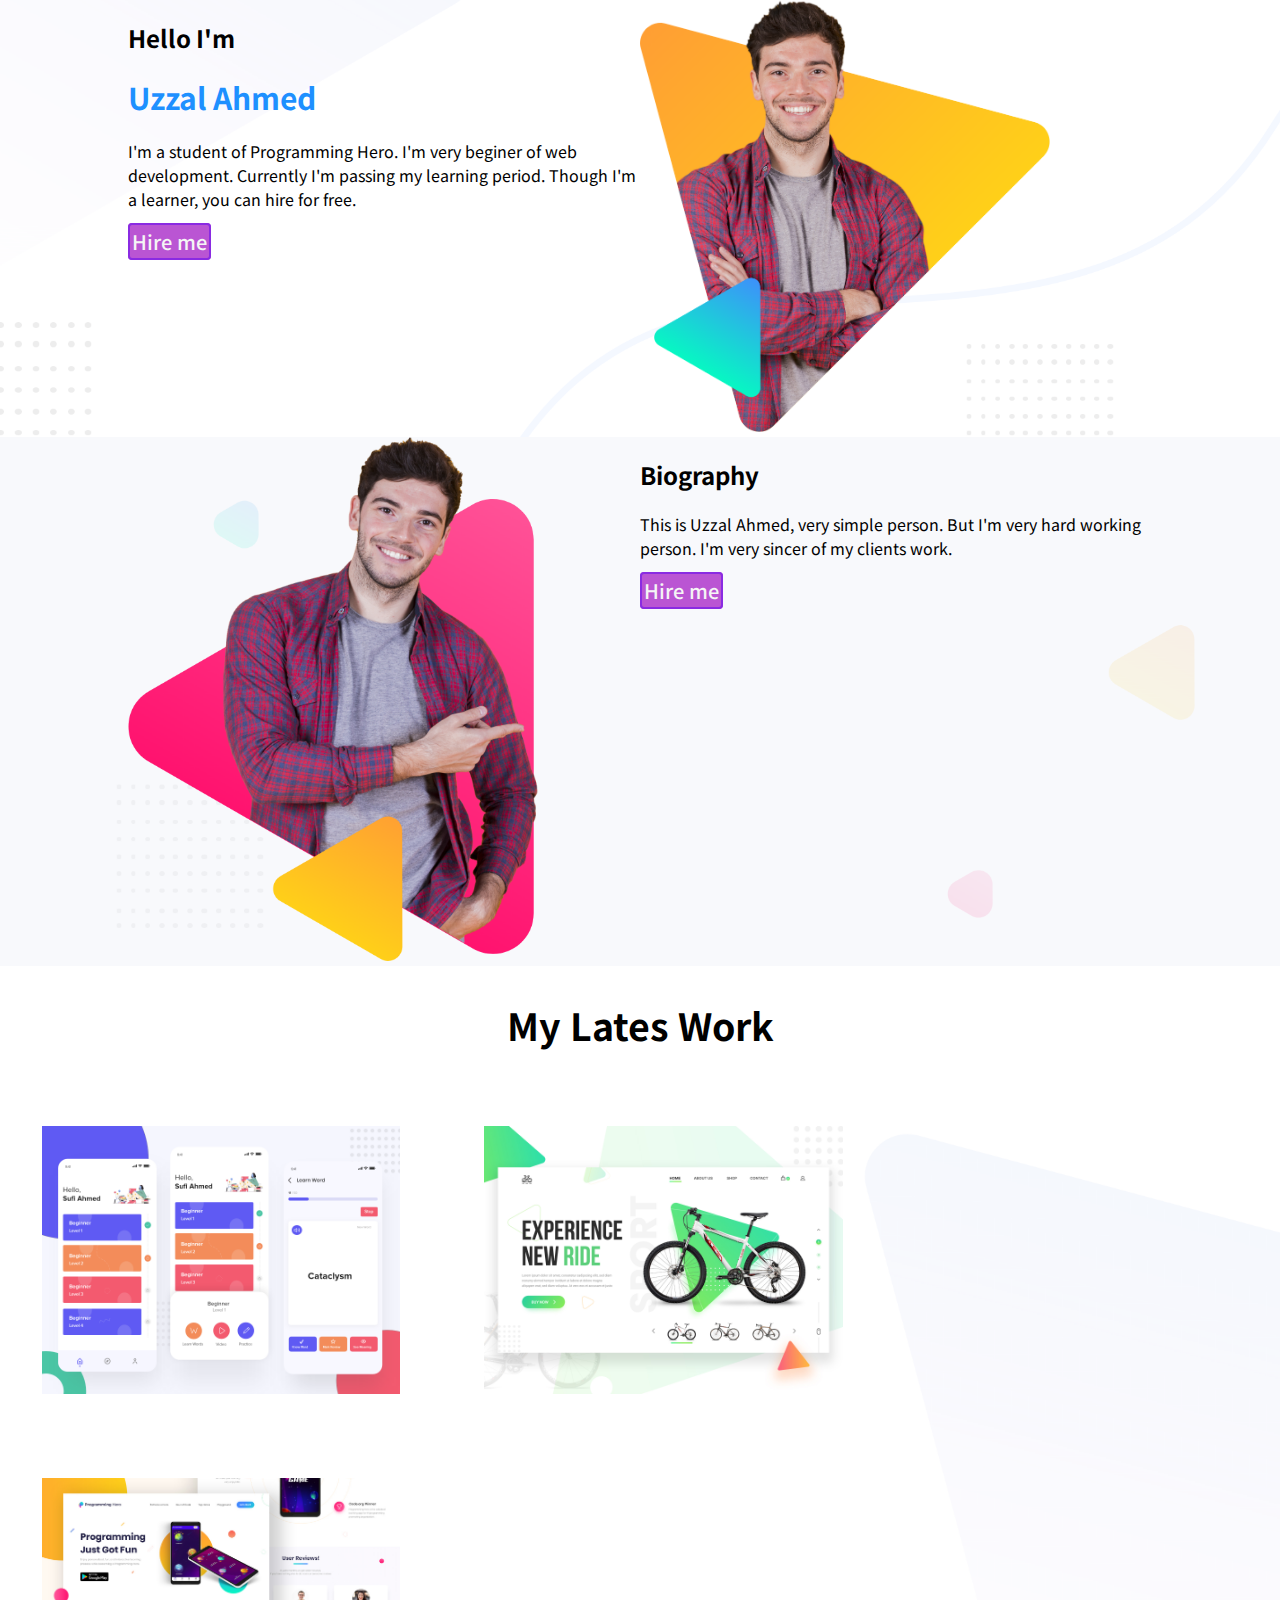
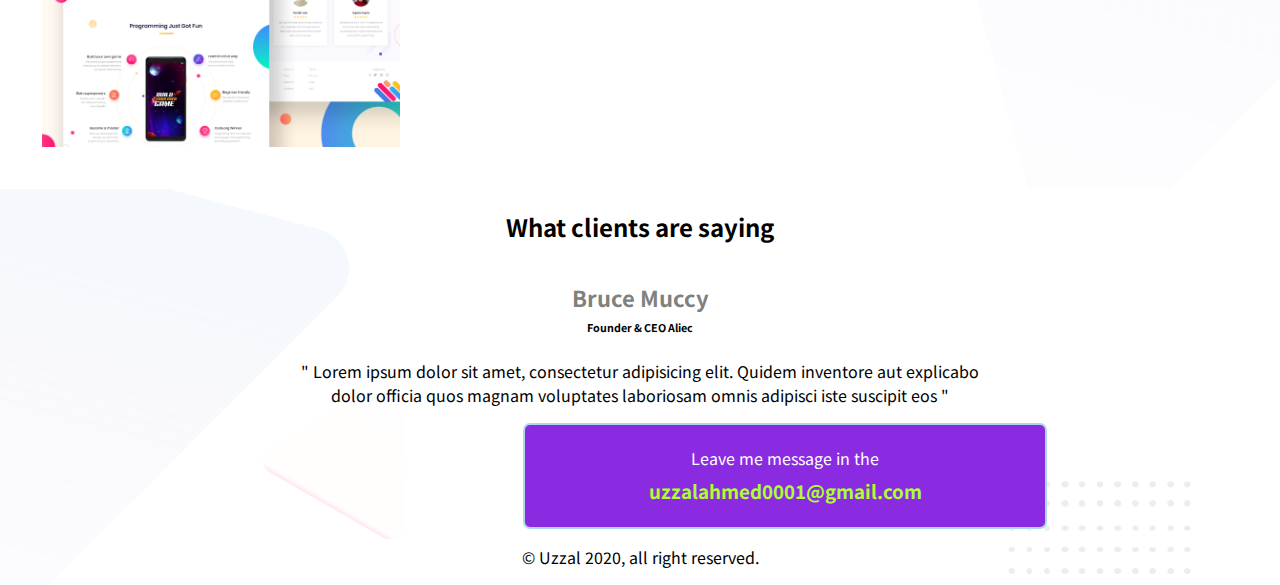
<file: index.html>
<!DOCTYPE html>
<html lang="en">
  <head>
    <meta charset="UTF-8" />
    <meta name="viewport" content="width=device-width, initial-scale=1.0" />
    <title>My Personal Website</title>
    <link
      href="https://fonts.googleapis.com/css?family=Noto+Sans+KR&display=swap"
      rel="stylesheet"
    />
    <link rel="stylesheet" href="style.css" />
  </head>

  <body>
    <section class="header_section">
      <div class="half_width">
        <h2>Hello I'm</h2>
        <h1>Uzzal Ahmed</h1>
        <p>
          I'm a student of Programming Hero. I'm very beginer of web
          development. Currently I'm passing my learning period. Though I'm a
          learner, you can hire for free.
        </p>
        <a target="_blank" href="https://www.facebook.com/">Hire me</a>
      </div>

      <div class="half_width">
        <img src="images/peter.png" />
      </div>
    </section>

    <section class="bio_section">
      <div class="half_width">
        <img src="images/peter_dream.png" />
      </div>
      <div class="half_width">
        <h2>Biography</h2>
        <p>
          This is Uzzal Ahmed, very simple person. But I'm very hard working
          person. I'm very sincer of my clients work.
        </p>
        <a target="_blank" href="https://www.facebook.com/">Hire me</a>
      </div>
    </section>

    <section class="work_section">
      <div class="work_header">
        <h2>My Lates Work</h2>
      </div>
      <div class="best_work">
        <img src="images/latest-work/work-1.png" />
        <img src="images/latest-work/work-2.jpg" />
        <img src="images/latest-work/work-3.jpg" />
      </div>
    </section>
    <section class="footer_section">
      <h2>What clients are saying</h2>
      <h5>Bruce Muccy</h5>
      <h6>Founder & CEO Aliec</h6>
      <p>
        " Lorem ipsum dolor sit amet, consectetur adipisicing elit. Quidem
        inventore aut explicabo<br />
        dolor officia quos magnam voluptates laboriosam omnis adipisci iste
        suscipit eos "
      </p>
      <div class="contact">
        <p>Leave me message in the</p>
        <h3>uzzalahmed0001@gmail.com</h3>
      </div>
      <p>© Uzzal 2020, all right reserved.</p>
    </section>
  </body>
</html>
</file>
<file: style.css>
body {
  margin: 0;
  padding: 0;
  outline: 0;
  font-family: "Noto Sans KR";
}
section {
  width: 100%;
  height: auto;
  overflow: hidden;
}

.header_section {
  display: flex;
  justify-content: center;
  background-image: url(images/header-bg.png);
  background-repeat: no-repeat;
  background-position: center;
  background-size: cover;
}
.half_width {
  width: 40%;
  float: left;
}
h1 {
  color: dodgerblue;
  font-size: 30px;
}
img {
  width: 80%;gi
}
a {
  background-color: mediumorchid;
  text-decoration: none;
  color: whitesmoke;
  font-size: 20px;
  font-weight: 500;
  border: 2px solid blueviolet;
  border-radius: 4px;
  padding: 2px;
}
.half_width a:hove {
  background-color: turquoise;
  color: black;
}

.bio_section {
  display: flex;
  justify-content: center;
  background-image: url(images/biography-bg.png);
  background-repeat: no-repeat;
  background-position: center;
  background-size: cover;
}
.work_section {
  background-image: url(images/latest-work-bg.png);
  background-repeat: no-repeat;
  background-position: center;
  background-size: cover;
}

.best_work img {
  float: left;
  width: 28%;
  padding: 25px;
  margin: 17px;
}
.work_header {
  text-align: center;
  font-size: 25px;
}
.footer_section {
  text-align: center;
  background-image: url(images/footer-bg.png);
  background-repeat: no-repeat;
  background-position: center;
  background-size: cover;
}

.footer_section h2 {
}
.footer_section h5 {
  font-size: 22px;
  height: 2px;
  color: gray;
}
.footer_section h6 {
}
.footer_section p {
  text-align: center;
}

.contact {
  width: 500px;
  padding: 10px;
  background-color: blueviolet;
  color: white;
  line-height: 14px;
  border: 2px solid lightblue;
  border-radius: 7px;
  text-align: center;
  margin-left: 523px;
}
.contact h3 {
  text-align: center;
  color: greenyellow;
}
</file>
